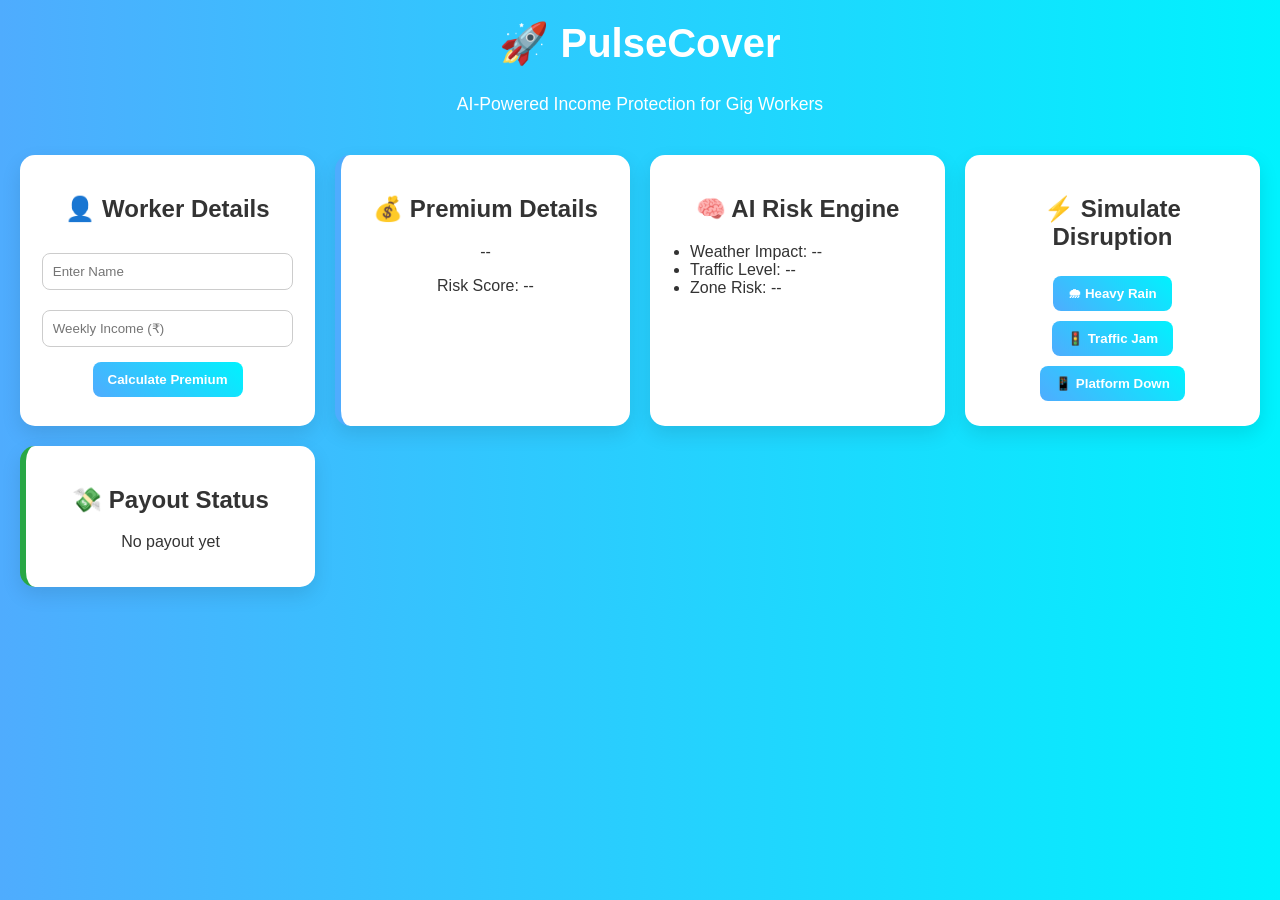
<file: index.html>
<!DOCTYPE html>
<html>
<head>
  <title>PulseCover</title>
  <link rel="stylesheet" href="style.css">
</head>
<body>

<h1>🚀 PulseCover</h1>
<p class="subtitle">AI-Powered Income Protection for Gig Workers</p>

<div class="container">

  <!-- Registration -->
  <div class="card">
    <h2>👤 Worker Details</h2>
    <input type="text" id="name" placeholder="Enter Name">
    <input type="number" id="income" placeholder="Weekly Income (₹)">
    <button onclick="calculatePremium()">Calculate Premium</button>
  </div>

  <!-- Premium Display -->
  <div class="card highlight">
    <h2>💰 Premium Details</h2>
    <p id="premium">--</p>
    <p id="risk">Risk Score: --</p>
  </div>

  <!-- AI Explanation -->
  <div class="card">
    <h2>🧠 AI Risk Engine</h2>
    <ul id="aiInfo">
      <li>Weather Impact: --</li>
      <li>Traffic Level: --</li>
      <li>Zone Risk: --</li>
    </ul>
  </div>

  <!-- Trigger Simulation -->
  <div class="card">
    <h2>⚡ Simulate Disruption</h2>
    <button onclick="simulateRain()">🌧 Heavy Rain</button>
    <button onclick="simulateTraffic()">🚦 Traffic Jam</button>
    <button onclick="simulateOutage()">📱 Platform Down</button>
  </div>

  <!-- Payout -->
  <div class="card payout">
    <h2>💸 Payout Status</h2>
    <p id="payout">No payout yet</p>
  </div>

</div>

<script src="app.js"></script>
</body>
</html>
</file>
<file: style.css>
/* 🌍 BODY */
body {
  font-family: 'Segoe UI', sans-serif;
  background: linear-gradient(to right, #4facfe, #00f2fe);
  margin: 0;
  text-align: center;
  color: #333;
}

/* 🏷️ HEADINGS */
h1 {
  color: white;
  margin-top: 20px;
  font-size: 2.5rem;
}

.subtitle {
  color: white;
  margin-bottom: 20px;
  font-size: 1.1rem;
}

/* 📦 GRID LAYOUT */
.container {
  display: grid;
  grid-template-columns: repeat(auto-fit, minmax(280px, 1fr));
  gap: 20px;
  padding: 20px;
}

/* 🧱 CARD DESIGN */
.card {
  background: white;
  padding: 20px;
  border-radius: 15px;
  box-shadow: 0 8px 20px rgba(0,0,0,0.1);
  transition: all 0.3s ease;
  cursor: pointer;
  animation: fadeIn 0.6s ease;
}

/* 🔥 CARD HOVER POP-UP */
.card:hover {
  transform: translateY(-10px) scale(1.03);
  box-shadow: 0 20px 40px rgba(0,0,0,0.2);
  border: 2px solid #4facfe;
}

/* 🌟 SPECIAL CARDS */
.highlight {
  border-left: 6px solid #4facfe;
}

.payout {
  border-left: 6px solid #28a745;
}

/* ✏️ INPUT FIELD */
input {
  width: 90%;
  padding: 10px;
  margin: 10px 0;
  border-radius: 8px;
  border: 1px solid #ccc;
  transition: all 0.3s ease;
}

/* 💡 INPUT FOCUS EFFECT */
input:focus {
  outline: none;
  border: 2px solid #4facfe;
  box-shadow: 0 0 10px rgba(79,172,254,0.5);
}

/* 🔘 BUTTON STYLE */
button {
  padding: 10px 15px;
  margin: 5px;
  border: none;
  border-radius: 8px;
  background: linear-gradient(45deg, #4facfe, #00f2fe);
  color: white;
  cursor: pointer;
  transition: all 0.3s ease;
  font-weight: bold;
}

/* 🎯 BUTTON HOVER EFFECT */
button:hover {
  transform: scale(1.1);
  box-shadow: 0 10px 20px rgba(0,0,0,0.2);
}

/* 📋 LIST */
ul {
  text-align: left;
  padding-left: 20px;
}

/* ✨ FADE-IN ANIMATION */
@keyframes fadeIn {
  from {
    opacity: 0;
    transform: translateY(20px);
  }
  to {
    opacity: 1;
    transform: translateY(0);
  }
}
</file>
